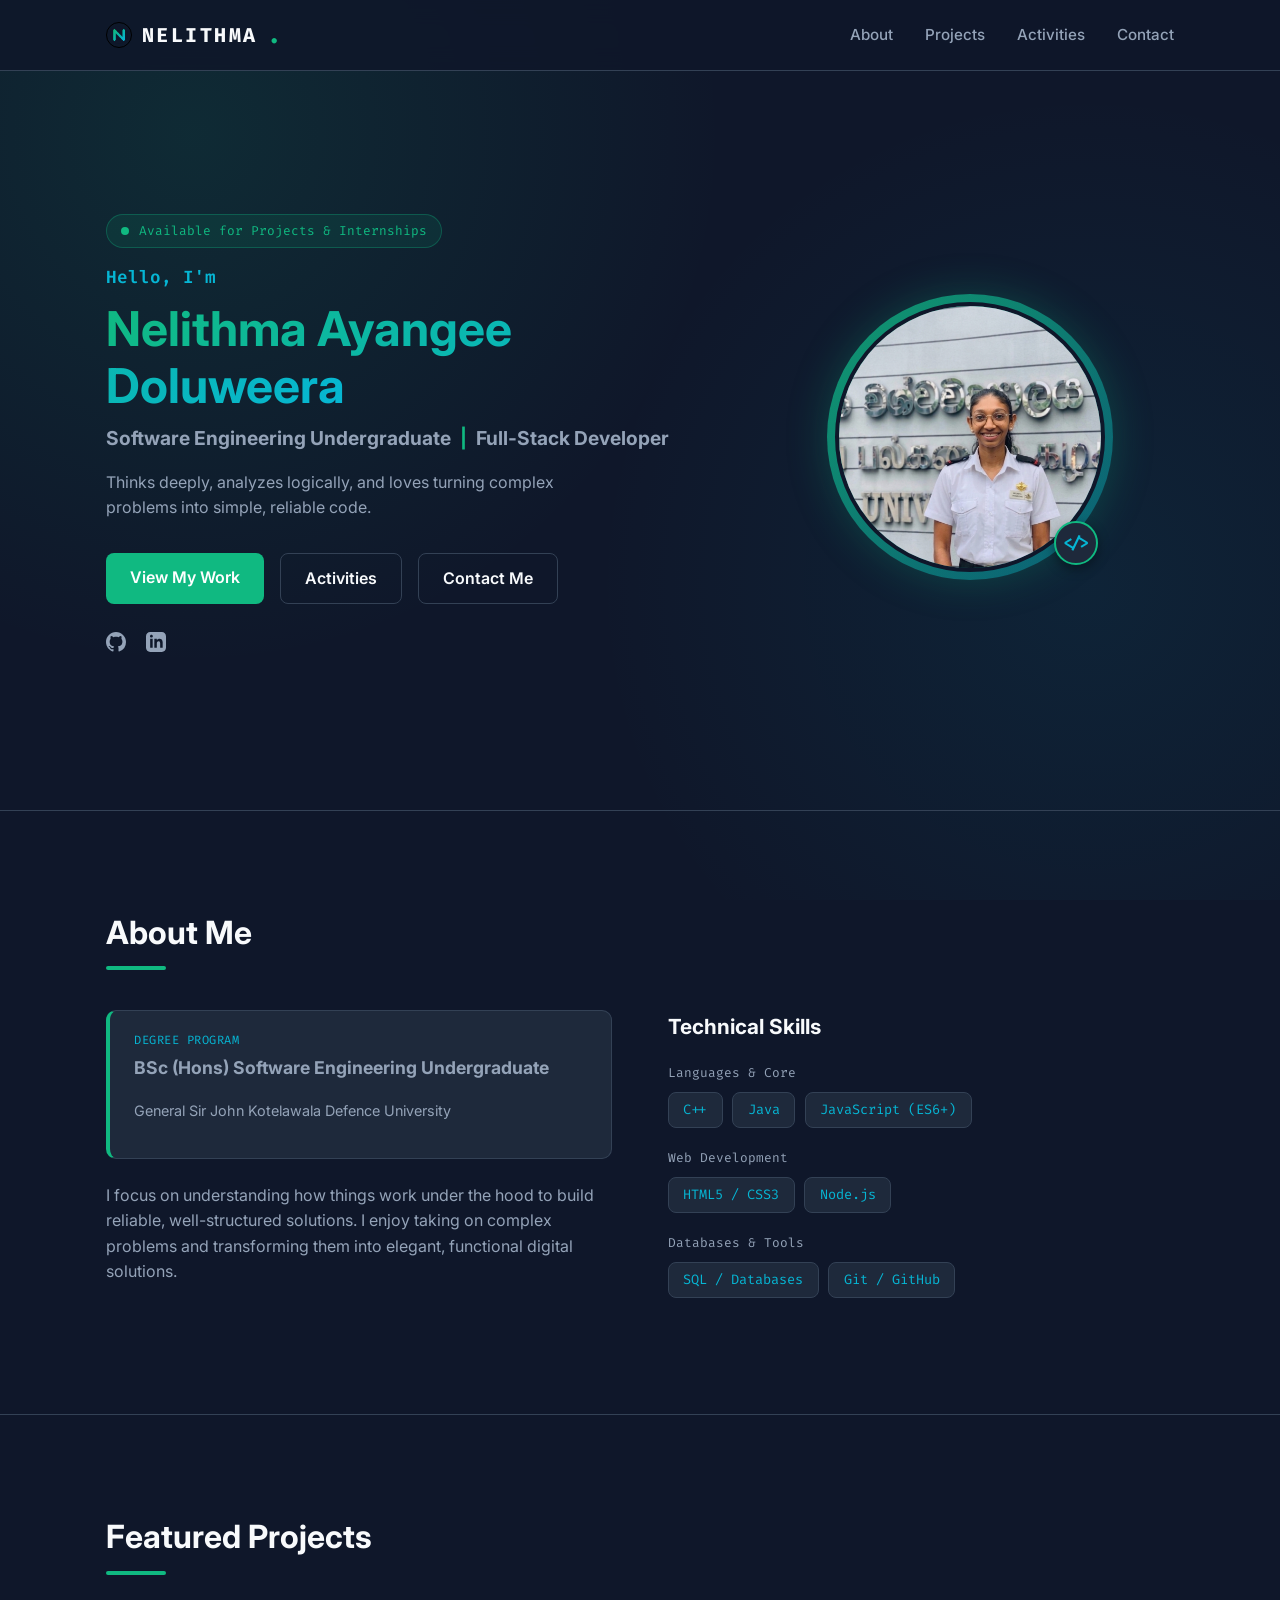
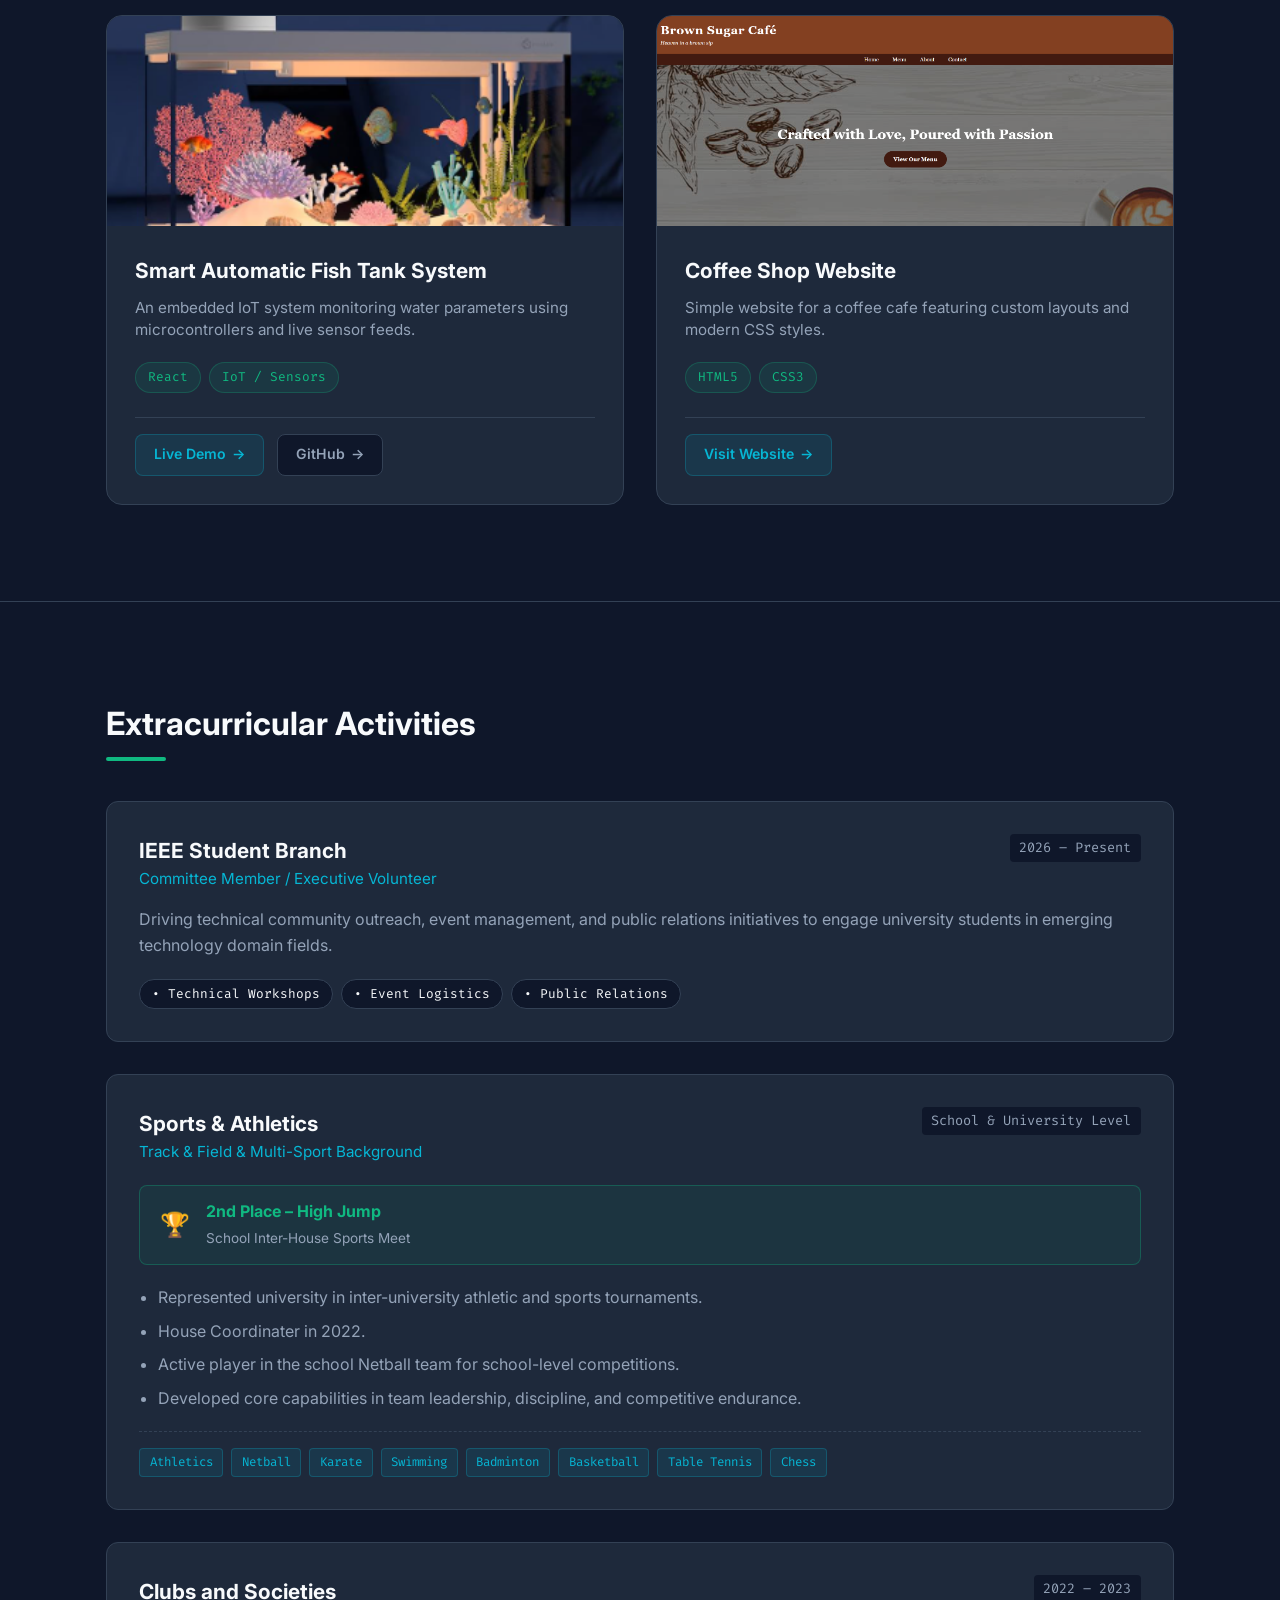
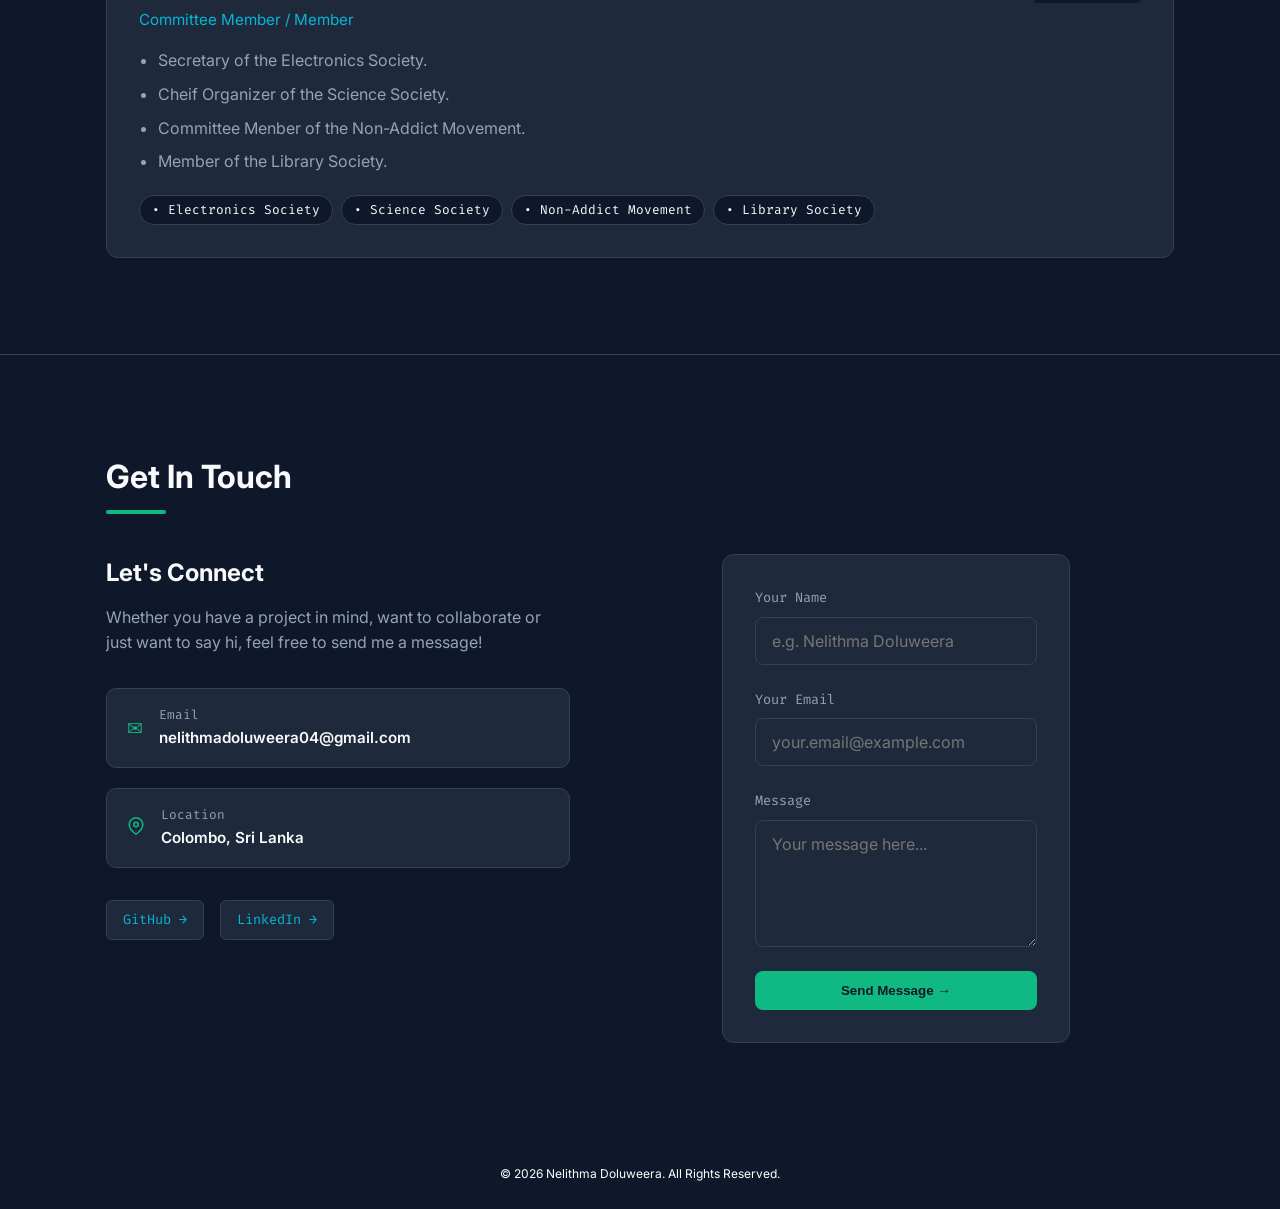
<file: index.html>
<!DOCTYPE html>
<html lang="en">
<head>
    <meta charset="UTF-8">
    <meta name="viewport" content="width=device-width, initial-scale=1.0">
    <title>Nelithma Doluweera | Personal Portfolio</title>
    <link rel="stylesheet" href="style.css">
</head>
<body>
    
    <!-- NAVBAR -->
    <header class="navbar-header">
        <div class="container navbar-container">
            <!-- Logo -->
            <a href="#hero" class="logo">
                <img src="logo.png" alt="Logo Icon" class="logo-icon">
                NELITHMA<span class="logo-dot">.</span>
            </a>

            <!-- Mobile Hamburger Menu Button -->
            <button class="mobile-toggle" aria-label="Toggle Navigation">
                <span class="bar"></span>
                <span class="bar"></span>
                <span class="bar"></span>
            </button>

            <!-- Navigation Links -->
            <nav class="nav-links">
                <a href="#about" class="nav-link">About</a>
                <a href="#projects" class="nav-link">Projects</a>
                <a href="#extracurricular" class="nav-link">Activities</a>
                <a href="#contact" class="nav-link">Contact</a>
            </nav>
        </div>
    </header>

    <!-- HERO SECTION -->
    <section class="hero" id="hero">
        <div class="container hero-grid">
            <div class="hero-content">
                <div class="status-badge">
                    <span class="status-dot"></span>
                    <span>Available for Projects & Internships</span>
                </div>

                <p class="tagline">Hello, I'm</p>
                <h1 class="hero-title">
                    <span class="gradient-text">Nelithma Ayangee Doluweera</span>
                </h1>
                <h2 class="hero-subtitle">
                    Software Engineering Undergraduate <span class="divider">|</span> Full-Stack Developer
                </h2>
                <p class="content">
                    Thinks deeply, analyzes logically, and loves turning complex problems into simple, reliable code.
                </p>

                <!-- CTA Buttons -->
                <div class="hero-buttons">
                    <a href="#projects" class="btn-primary">View My Work</a>
                    <a href="#extracurricular" class="btn-secondary">Activities</a>
                    <a href="#contact" class="btn-secondary">Contact Me</a>
                </div>

                <!-- Social Links Bar -->
                <div class="hero-socials">
                    <a href="https://github.com/nelithmadoluweera04" target="_blank" rel="noopener noreferrer" aria-label="GitHub">
                        <svg width="20" height="20" fill="currentColor" viewBox="0 0 24 24"><path d="M12 0C5.37 0 0 5.37 0 12c0 5.31 3.435 9.795 8.205 11.385.6.105.825-.255.825-.57 0-.285-.015-1.23-.015-2.235-3.015.555-3.795-.735-4.035-1.41-.135-.345-.72-1.41-1.23-1.695-.42-.225-1.02-.78-.015-.795.945-.015 1.62.87 1.845 1.23 1.08 1.815 2.805 1.305 3.495.99.105-.78.42-1.305.765-1.605-2.67-.3-5.46-1.335-5.46-5.925 0-1.305.465-2.385 1.23-3.225-.12-.3-.54-1.53.12-3.18 0 0 1.005-.315 3.3 1.23.96-.27 1.98-.405 3-.405s2.04.135 3 .405c2.295-1.56 3.3-1.23 3.3-1.23.66 1.65.24 2.88.12 3.18.765.84 1.23 1.905 1.23 3.225 0 4.605-2.805 5.625-5.475 5.925.435.375.81 1.095.81 2.22 0 1.605-.015 2.895-.015 3.3 0 .315.225.69.825.57A12.02 12.02 0 0024 12c0-6.63-5.37-12-12-12z"/></svg>
                    </a>
                    <a href="https://www.linkedin.com/in/nelithma-doluweera-b9782635b/" target="_blank" rel="noopener noreferrer" aria-label="LinkedIn">
                        <svg width="20" height="20" fill="currentColor" viewBox="0 0 24 24"><path d="M19 0h-14c-2.761 0-5 2.239-5 5v14c0 2.761 2.239 5 5 5h14c2.762 0 5-2.239 5-5v-14c0-2.761-2.238-5-5-5zm-11 19h-3v-11h3v11zm-1.5-12.268c-.966 0-1.75-.79-1.75-1.764s.784-1.764 1.75-1.764 1.75.79 1.75 1.764-.783 1.764-1.75 1.764zm13.5 12.268h-3v-5.604c0-3.368-4-3.113-4 0v5.604h-3v-11h3v1.765c1.396-2.586 7-2.777 7 2.476v6.759z"/></svg>
                    </a>
                </div>
            </div>

            <!-- Right Side: Profile Picture Frame -->
            <div class="profile-img-container">
                <div class="img-ring">
                    <img src="Screenshot_20260326_103352.jpg" alt="Nelithma Doluweera">
                    <div class="floating-badge">&lt;/&gt;</div>
                </div>
            </div>
        </div>
    </section>

    <!-- ABOUT SECTION -->
    <section class="about" id="about">
        <div class="container">
            <h2 class="section-title">About Me</h2>
            <div class="title-line"></div>

            <div class="about-grid">
                <!-- Left Side -->
                <div class="about-text">
                    <div class="education-card">
                        <span class="education-badge">Degree Program</span>
                        <p class="education-title">BSc (Hons) Software Engineering Undergraduate</p>
                        <p class="education-school">General Sir John Kotelawala Defence University</p>
                    </div>

                    <p>
                        I focus on understanding how things work under the hood to build reliable, well-structured solutions. 
                        I enjoy taking on complex problems and transforming them into elegant, functional digital solutions.
                    </p>
                </div>

                <!-- Right Side-->
                <div class="about-skills">
                    <h3 class="skills-heading">Technical Skills</h3>

                    <div class="skill-category">
                        <span class="category-title">Languages & Core</span>
                        <div class="skill-list">
                            <span class="skill-tag">C++</span>
                            <span class="skill-tag">Java</span>
                            <span class="skill-tag">JavaScript (ES6+)</span>
                        </div>
                    </div>

                    <div class="skill-category">
                        <span class="category-title">Web Development</span>
                        <div class="skill-list">
                            <span class="skill-tag">HTML5 / CSS3</span>
                            <span class="skill-tag">Node.js</span>
                        </div>
                    </div>

                    <div class="skill-category">
                        <span class="category-title">Databases & Tools</span>
                        <div class="skill-list">
                            <span class="skill-tag">SQL / Databases</span>
                            <span class="skill-tag">Git / GitHub</span>
                        </div>
                    </div>
                </div>
            </div>
        </div>
    </section>

    <!-- PROJECTS SECTION -->
    <section class="projects" id="projects">
        <div class="container">
            <h2 class="section-title">Featured Projects</h2>
            <div class="title-line"></div>

            <div class="projects-grid">
            
                <!-- Project 1 -->
                <article class="project-card">
                    <div class="project-img-wrapper">
                        <img src="Screenshot 2026-08-19 203626.png" alt="Smart Automatic Fish Tank System" class="project-img">
                        <div class="project-overlay"></div>
                    </div>
                    <div class="project-content">
                        <h3 class="project-title">Smart Automatic Fish Tank System</h3>
                        <p class="project-desc">An embedded IoT system monitoring water parameters using microcontrollers and live sensor feeds.</p>
                    
                        <div class="project-tags">
                            <span class="tech-tag">React</span>
                            <span class="tech-tag">IoT / Sensors</span>
                        </div>

                        <div class="project-links">
                            <a href="#" target="_blank" rel="noopener noreferrer" class="project-btn btn-demo">
                                <span>Live Demo</span> &rarr;
                            </a>
                            <a href="https://github.com/Hirushi7/Automated-Fishtank" target="_blank" rel="noopener noreferrer" class="project-btn btn-github">
                                <span>GitHub</span> &rarr;
                            </a>
                        </div>
                    </div>
                </article>

                <!-- Project 2 -->
                <article class="project-card">
                    <div class="project-img-wrapper">
                        <img src="Screenshot 2026-08-19 205919.png" alt="Coffee Shop Website" class="project-img">
                        <div class="project-overlay"></div>
                    </div>
                    <div class="project-content">
                        <h3 class="project-title">Coffee Shop Website</h3>
                        <p class="project-desc">Simple website for a coffee cafe featuring custom layouts and modern CSS styles.</p>
                    
                        <div class="project-tags">
                            <span class="tech-tag">HTML5</span>
                            <span class="tech-tag">CSS3</span>
                        </div>

                        <div class="project-links">
                            <a href="file:///C:/Users/Nelithma%20Doluweera/Documents/Year%201/Sem%202/WD%20Practical/Labsheet%207/Coffee%20shop.html" target="_blank" rel="noopener noreferrer" class="project-btn btn-demo">
                                <span>Visit Website</span> &rarr;
                            </a>
                        </div>
                    </div>
                </article>
            </div>
        </div>
    </section>

    <!-- EXTRACURRICULAR ACTIVITIES SECTION -->
    <section class="extracurricular" id="extracurricular">
        <div class="container">
            <h2 class="section-title">Extracurricular Activities</h2>
            <div class="title-line"></div>

            <div class="activities-grid">
                
                <!-- Card 1: IEEE Student Branch -->
                <article class="activity-card">
                    <div class="activity-header">
                        <div>
                            <h3 class="activity-title">IEEE Student Branch</h3>
                            <span class="activity-role">Committee Member / Executive Volunteer</span>
                        </div>
                        <span class="activity-date">2026 &ndash; Present</span>
                    </div>
                    <p class="activity-desc">
                        Driving technical community outreach, event management, and public relations initiatives to engage university students in emerging technology domain fields.
                    </p>
                    
                    <div class="activity-highlights">
                        <span class="highlight-chip">&bull; Technical Workshops</span>
                        <span class="highlight-chip">&bull; Event Logistics</span>
                        <span class="highlight-chip">&bull; Public Relations</span>
                    </div>
                </article>

                <!-- Card 2: Sports & Athletics -->
                <article class="activity-card">
                    <div class="activity-header">
                        <div>
                            <h3 class="activity-title">Sports & Athletics</h3>
                            <span class="activity-role">Track & Field & Multi-Sport Background</span>
                        </div>
                        <span class="activity-date">School & University Level</span>
                    </div>

                    <div class="achievement-banner">
                        <div class="achievement-icon">&#x1F3C6;</div>
                        <div class="achievement-text">
                            <strong>2nd Place &ndash; High Jump</strong>
                            <span>School Inter-House Sports Meet</span>
                        </div>
                    </div>

                    <ul class="activity-list">
                        <li>Represented university in inter-university athletic and sports tournaments.</li>
                        <li>House Coordinater in 2022.</li>
                        <li>Active player in the school Netball team for school-level competitions.</li>
                        <li>Developed core capabilities in team leadership, discipline, and competitive endurance.</li>
                    </ul>

                    <!-- Sports Tags -->
                    <div class="sports-tags">
                        <span class="sport-tag">Athletics</span>
                        <span class="sport-tag">Netball</span>
                        <span class="sport-tag">Karate</span>
                        <span class="sport-tag">Swimming</span>
                        <span class="sport-tag">Badminton</span>
                        <span class="sport-tag">Basketball</span>
                        <span class="sport-tag">Table Tennis</span>
                        <span class="sport-tag">Chess</span>
                    </div>
                </article>

                <!-- Card 3: Clubs and Societies -->
                <article class="activity-card">
                    <div class="activity-header">
                        <div>
                            <h3 class="activity-title">Clubs and Societies</h3>
                            <span class="activity-role">Committee Member / Member</span>
                        </div>
                        <span class="activity-date">2022 &ndash; 2023</span>
                    </div>
                    <ul class="activity-list">
                        <li>Secretary of the Electronics Society.</li>
                        <li>Cheif Organizer of the Science Society.</li>
                        <li>Committee Menber of the Non-Addict Movement.</li>
                        <li>Member of the Library Society.</li>
                    </ul>
                    
                    <div class="activity-highlights">
                        <span class="highlight-chip">&bull; Electronics Society</span>
                        <span class="highlight-chip">&bull; Science Society</span>
                        <span class="highlight-chip">&bull; Non-Addict Movement</span>
                        <span class="highlight-chip">&bull; Library Society</span>
                    </div>
                </article>
            </div>
        </div>
    </section>

    <!-- CONTACT SECTION -->
    <section class="contact" id="contact">
        <div class="container">
            <h2 class="section-title">Get In Touch</h2>
            <div class="title-line"></div>

            <div class="contact-grid">
                <!-- Left Side -->
                <div class="contact-info">
                    <h3 class="contact-subtitle">Let's Connect</h3>
                    <p class="contact-text">
                        Whether you have a project in mind, want to collaborate or just want to say hi, feel free to send me a message!
                    </p>

                    <div class="info-items">
                        <div class="info-card">
                            <div class="info-icon">&#x2709;</div>
                            <div>
                                <span class="info-label">Email</span>
                                <a href="mailto:nelithmadoluweera04@gmail.com" class="info-val">nelithmadoluweera04@gmail.com</a>
                            </div>
                        </div>

                        <div class="info-card">
                            <div class="info-icon">
                                <svg width="18" height="18" viewBox="0 0 24 24" fill="none" stroke="currentColor" stroke-width="2" stroke-linecap="round" stroke-linejoin="round">
                                    <path d="M21 10c0 7-9 13-9 13s-9-6-9-13a9 9 0 0 1 18 0z"></path>
                                    <circle cx="12" cy="10" r="3"></circle>
                                </svg>
                            </div>
                            <div>
                                <span class="info-label">Location</span>
                                <span class="info-val">Colombo, Sri Lanka</span>
                            </div>
                        </div>
                    </div>

                    <!-- Quick Social Links -->
                    <div class="social-links">
                        <a href="https://github.com/nelithmadoluweera04" target="_blank" rel="noopener noreferrer" class="social-btn">GitHub &rarr;</a>
                        <a href="https://www.linkedin.com/in/nelithma-doluweera-b9782635b/" target="_blank" rel="noopener noreferrer" class="social-btn">LinkedIn &rarr;</a>
                    </div>
                </div>

                <!-- Right Side -->
                <form class="contact-form" action="https://formspree.io/f/xzebpvod" method="POST">
                    <div class="form-group">
                        <label for="name">Your Name</label>
                        <input type="text" id="name" name="name" placeholder="e.g. Nelithma Doluweera" required>
                    </div>

                    <div class="form-group">
                        <label for="email">Your Email</label>
                        <input type="email" id="email" name="email" placeholder="your.email@example.com" required>
                    </div>

                    <div class="form-group">
                        <label for="message">Message</label>
                        <textarea id="message" name="message" rows="5" placeholder="Your message here..." required></textarea>
                    </div>

                    <button type="submit" class="btn-primary submit-btn">Send Message &rarr;</button>
                </form>
            </div>
        </div>
    </section>

      <footer>
        <p class="copyright">&copy; 2026 Nelithma Doluweera. All Rights Reserved.</p>
    </footer>

    <script src="script.js"></script>
</body>
</html>
</file>
<file: style.css>
@import url('https://fonts.googleapis.com/css2?family=Fira+Code:wght@400;600&family=Inter:wght@400;600;700;800&display=swap');

/*-- VARIABLES & RESET --*/

:root {
    --primary: #10b981;
    --primary-hover: #059669;
    --bg-dark: #0f172a;
    --bg-card: #1e293b;
    --text-main: #f8fafc;
    --text-muted: #94a3b8;
    --accent: #06b6d4;
    --border-color: #334155;
    --font-sans: 'Inter', -apple-system, BlinkMacSystemFont, 'Segoe UI', Roboto, sans-serif;
    --font-mono: 'Fira Code', monospace;
    --transition: all 0.3s ease;
}

* {
    margin: 0;
    padding: 0;
    box-sizing: border-box;
}

html {
    scroll-behavior: smooth;
}

body {
    font-family: var(--font-sans);
    background-color: var(--bg-dark);
    background: radial-gradient(circle at 15% 15%, rgba(16, 185, 129, 0.12) 0%, transparent 40%),
                radial-gradient(circle at 85% 65%, rgba(6, 182, 212, 0.08) 0%, transparent 40%),
                var(--bg-dark);
    background-attachment: fixed;
    color: var(--text-main);
    line-height: 1.6;
}

.container {
    width: 90%;
    max-width: 1100px;
    margin: 0 auto;
    padding: 0 1rem;
}

a {
    color: var(--accent);
    text-decoration: none;
    transition: var(--transition);
}

a:hover {
    color: var(--primary);
}

ul {
    list-style: none;
}

img {
    max-width: 100%;
    height: auto;
    display: block;
}

.tagline, 
.tech-tag, 
.activity-date, 
.logo, 
.status-badge, 
.floating-badge, 
.education-badge, 
.category-title, 
.skill-tag, 
.highlight-chip, 
.sport-tag, 
.info-label, 
.social-btn, 
.form-group label {
    font-family: var(--font-mono);
}

/*-- TYPOGRAPHY & UTILITIES --*/

.section-title {
    font-size: 2rem;
    font-weight: 700;
    color: var(--text-main);
    margin-bottom: 0.5rem;
}

.title-line {
    width: 60px;
    height: 4px;
    background-color: var(--primary);
    border-radius: 2px;
    margin-bottom: 2.5rem;
}

.gradient-text {
    background: linear-gradient(135deg, #10b981 0%, #06b6d4 100%);
    -webkit-background-clip: text;
    -webkit-text-fill-color: transparent;
}

.btn-primary, .btn-secondary {
    display: inline-block;
    padding: 0.75rem 1.5rem;
    border-radius: 8px;
    font-weight: 600;
    cursor: pointer;
    border: none;
    transition: var(--transition);
}

.btn-primary {
    background-color: var(--primary);
    color: #ffffff;
}

.btn-primary:hover {
    background-color: var(--primary-hover);
    color: #ffffff;
}

.btn-secondary {
    background-color: transparent;
    color: var(--text-main);
    border: 1px solid var(--border-color);
}

.btn-secondary:hover {
    background-color: var(--bg-card);
    border-color: var(--primary);
}

/*-- NAVBAR --*/

.navbar,
.navbar-header {
    position: fixed;
    top: 0;
    left: 0;
    width: 100%;
    background-color: rgba(15, 23, 42, 0.85);
    backdrop-filter: blur(12px);
    -webkit-backdrop-filter: blur(12px);
    border-bottom: 1px solid var(--border-color);
    z-index: 1000;
}

.navbar .container,
.navbar-container {
    display: flex;
    justify-content: space-between;
    align-items: center;
    height: 70px;
}

.logo {
    font-size: 1.25rem;
    font-weight: 800;
    letter-spacing: 2.5px;
    color: var(--text-main);
    text-decoration: none;
    transition: var(--transition);
    display: inline-flex;
    align-items: center;
    gap: 0.6rem;
    text-decoration: none;
}

.logo-icon {
    width: 26px;
    height: 26px;
    object-fit: contain;
    border: 1px solid #000000;
    border-radius: 50%;
    padding: 3px;
    
    transition: transform 0.3s ease, border-color 0.3s ease;
}

.logo:hover .logo-icon {
    transform: translateY(-1px) scale(1.08);
    border-color: #10b981;
}

.logo span,
.logo-dot {
    color: var(--primary);
    font-size: 1.5rem;
    line-height: 0;
}

.nav-links {
    display: flex;
    gap: 2rem;
    align-items: center;
}

.nav-link {
    position: relative;
    font-size: 0.95rem;
    font-weight: 500;
    color: var(--text-muted);
    text-decoration: none;
    padding: 0.4rem 0;
    transition: color 0.3s ease;
}

.nav-link:hover,
.nav-links a.active {
    color: var(--text-main);
}

.nav-link::after {
    content: '';
    position: absolute;
    bottom: 0;
    left: 0;
    width: 0%;
    height: 2px;
    background-color: var(--primary);
    transition: width 0.3s cubic-bezier(0.4, 0, 0.2, 1);
    border-radius: 2px;
}

.nav-link:hover::after {
    width: 100%;
}

.mobile-toggle {
    display: none;
    background: none;
    border: none;
    cursor: pointer;
    flex-direction: column;
    gap: 5px;
}

.mobile-toggle .bar {
    width: 24px;
    height: 2px;
    background-color: var(--text-main);
    border-radius: 2px;
    transition: var(--transition);
}

/*-- HERO SECTION --*/

.hero {
    padding: 10rem 0 6rem 0;
    min-height: 90vh;
    display: flex;
    align-items: center;
}

.hero-grid {
    display: grid;
    grid-template-columns: 1.2fr 0.8fr;
    gap: 3rem;
    align-items: center;
}

.tagline {
    color: var(--accent);
    font-size: 1.1rem;
    font-weight: 600;
}

.hero-title {
    font-size: 3rem;
    line-height: 1.2;
    margin: 0.5rem 0;
}

.hero-subtitle {
    font-size: 1.2rem;
    color: var(--text-muted);
    margin-bottom: 1rem;
}

.hero-subtitle .divider {
    color: var(--primary);
    margin: 0 0.3rem;
}

.content {
    color: var(--text-muted);
    margin-bottom: 2rem;
    max-width: 500px;
}

.hero-buttons {
    display: flex;
    flex-wrap: wrap;
    gap: 1rem;
}

.status-badge {
    display: inline-flex;
    align-items: center;
    gap: 0.6rem;
    background: rgba(16, 185, 129, 0.1);
    border: 1px solid rgba(16, 185, 129, 0.3);
    padding: 0.35rem 0.9rem;
    border-radius: 20px;
    font-size: 0.8rem;
    color: var(--primary);
    margin-bottom: 1rem;
}

.status-dot {
    width: 8px;
    height: 8px;
    background-color: var(--primary);
    border-radius: 50%;
    box-shadow: 0 0 0 0 rgba(16, 185, 129, 0.7);
    animation: pulse 1.8s infinite;
}

@keyframes pulse {
    0% { box-shadow: 0 0 0 0 rgba(16, 185, 129, 0.7); }
    70% { box-shadow: 0 0 0 8px rgba(16, 185, 129, 0); }
    100% { box-shadow: 0 0 0 0 rgba(16, 185, 129, 0); }
}

.profile-img-container {
    display: flex;
    justify-content: center;
}

.img-ring {
    position: relative;
    padding: 8px;
    border-radius: 50%;
    background: linear-gradient(135deg, rgba(16, 185, 129, 0.8), rgba(6, 182, 212, 0.4));
    box-shadow: 0 0 40px rgba(16, 185, 129, 0.25);
}

.img-ring img {
    width: 270px;
    height: 270px;
    border-radius: 50%;
    object-fit: cover;
    display: block;
    border: 4px solid var(--bg-dark);
}

.floating-badge {
    position: absolute;
    bottom: 15px;
    right: 15px;
    background: var(--bg-card);
    border: 2px solid var(--primary);
    color: var(--accent);
    font-size: 1rem;
    font-weight: bold;
    width: 44px;
    height: 44px;
    border-radius: 50%;
    display: flex;
    align-items: center;
    justify-content: center;
    box-shadow: 0 4px 12px rgba(0, 0, 0, 0.4);
}

.hero-socials {
    display: flex;
    gap: 1.25rem;
    margin-top: 1.75rem;
}

.hero-socials a {
    color: var(--text-muted);
    transition: var(--transition);
}

.hero-socials a:hover {
    color: var(--primary);
    transform: translateY(-3px);
}

/*-- ABOUT SECTION --*/

.about {
    padding: 6rem 0;
    border-top: 1px solid var(--border-color);
}

.about-grid {
    display: grid;
    grid-template-columns: 1fr 1fr;
    gap: 3.5rem;
    align-items: start;
}

.about-text p {
    color: var(--text-muted);
    margin-bottom: 1rem;
}

.education-card {
    background-color: var(--bg-card);
    border: 1px solid var(--border-color);
    border-left: 4px solid var(--primary);
    padding: 1.25rem 1.5rem;
    border-radius: 10px;
    margin-bottom: 1.5rem;
}

.education-badge {
    font-size: 0.75rem;
    color: var(--accent);
    text-transform: uppercase;
    letter-spacing: 0.5px;
    display: block;
    margin-bottom: 0.25rem;
}

.education-title {
    font-size: 1.1rem;
    font-weight: 700;
    color: var(--text-main);
}

.education-school {
    font-size: 0.9rem;
    color: var(--text-muted);
}

.skills-heading {
    font-size: 1.3rem;
    font-weight: 700;
    color: var(--text-main);
    margin-bottom: 1.25rem;
}

.skill-category {
    margin-bottom: 1.25rem;
}

.category-title {
    display: block;
    font-size: 0.8rem;
    color: var(--text-muted);
    margin-bottom: 0.5rem;
}

.skill-list {
    display: flex;
    flex-wrap: wrap;
    gap: 0.6rem;
}

.skill-tag {
    font-size: 0.85rem;
    background-color: var(--bg-card);
    border: 1px solid var(--border-color);
    color: var(--accent);
    padding: 0.4rem 0.9rem;
    border-radius: 8px;
    transition: var(--transition);
}

.skill-tag:hover {
    border-color: var(--primary);
    background-color: rgba(16, 185, 129, 0.1);
    color: var(--text-main);
    transform: translateY(-2px);
}

/*-- PROJECTS SECTION --*/

.projects {
    padding: 6rem 0;
    border-top: 1px solid var(--border-color);
}

.projects-grid {
    display: grid;
    grid-template-columns: repeat(auto-fit, minmax(320px, 1fr));
    gap: 2rem;
}

.project-card {
    background-color: var(--bg-card);
    border: 1px solid var(--border-color);
    border-radius: 16px;
    overflow: hidden;
    display: flex;
    flex-direction: column;
    transition: transform 0.3s cubic-bezier(0.4, 0, 0.2, 1), 
                border-color 0.3s ease, 
                box-shadow 0.3s ease;
}

.project-card:hover {
    transform: translateY(-8px);
    border-color: rgba(16, 185, 129, 0.5);
    box-shadow: 0 16px 32px -10px rgba(16, 185, 129, 0.15);
}

.project-img-wrapper {
    position: relative;
    width: 100%;
    height: 210px;
    overflow: hidden;
}

.project-img {
    width: 100%;
    height: 100%;
    object-fit: cover;
    transition: transform 0.5s ease;
}

.project-card:hover .project-img {
    transform: scale(1.05);
}

.project-content {
    padding: 1.75rem;
    display: flex;
    flex-direction: column;
    flex-grow: 1;
}

.project-title {
    font-size: 1.3rem;
    font-weight: 700;
    color: var(--text-main);
    margin-bottom: 0.6rem;
}

.project-desc {
    color: var(--text-muted);
    font-size: 0.95rem;
    line-height: 1.5;
    margin-bottom: 1.25rem;
}

.project-tags {
    display: flex;
    flex-wrap: wrap;
    gap: 0.5rem;
    margin-bottom: 1.5rem;
    margin-top: auto;
}

.tech-tag {
    font-size: 0.8rem;
    background-color: rgba(16, 185, 129, 0.1);
    color: var(--primary);
    border: 1px solid rgba(16, 185, 129, 0.25);
    padding: 0.25rem 0.75rem;
    border-radius: 20px;
}

.project-links {
    display: flex;
    gap: 0.85rem;
    align-items: center;
    padding-top: 1rem;
    border-top: 1px solid var(--border-color);
}

.project-btn {
    display: inline-flex;
    align-items: center;
    gap: 0.4rem;
    font-size: 0.88rem;
    font-weight: 600;
    padding: 0.55rem 1.1rem;
    border-radius: 8px;
    transition: var(--transition);
}

.btn-demo {
    background-color: rgba(6, 182, 212, 0.1);
    color: var(--accent);
    border: 1px solid rgba(6, 182, 212, 0.25);
}

.btn-demo:hover {
    background-color: var(--accent);
    color: var(--bg-dark);
}

.btn-github {
    background-color: var(--bg-dark);
    color: var(--text-muted);
    border: 1px solid var(--border-color);
}

.btn-github:hover {
    background-color: var(--border-color);
    color: var(--text-main);
}

/*-- EXTRACURRICULAR SECTION --*/

.extracurricular {
    padding: 6rem 0;
    border-top: 1px solid var(--border-color);
}

.activities-grid {
    display: grid;
    gap: 2rem;
}

.activity-card {
    background-color: var(--bg-card);
    border: 1px solid var(--border-color);
    border-radius: 12px;
    padding: 2rem;
}

.activity-header {
    display: flex;
    justify-content: space-between;
    align-items: flex-start;
    margin-bottom: 1rem;
}

.activity-title {
    font-size: 1.3rem;
}

.activity-role {
    color: var(--accent);
    font-size: 0.95rem;
    display: block;
}

.activity-date {
    color: var(--text-muted);
    font-size: 0.85rem;
    background-color: var(--bg-dark);
    padding: 0.2rem 0.6rem;
    border-radius: 4px;
}

.activity-desc {
    color: var(--text-muted);
}

.activity-list {
    list-style-type: disc;
    padding-left: 1.2rem;
    color: var(--text-muted);
}

.activity-list li {
    margin-bottom: 0.5rem;
}

.activity-list strong {
    color: var(--text-main);
}

.achievement-banner {
    display: flex;
    align-items: center;
    gap: 1rem;
    background: rgba(16, 185, 129, 0.08);
    border: 1px solid rgba(16, 185, 129, 0.3);
    padding: 0.85rem 1.25rem;
    border-radius: 8px;
    margin: 1.25rem 0;
}

.achievement-icon {
    font-size: 1.5rem;
}

.achievement-text strong {
    display: block;
    color: var(--primary);
    font-size: 1rem;
}

.achievement-text span {
    font-size: 0.85rem;
    color: var(--text-muted);
}

.activity-highlights {
    display: flex;
    flex-wrap: wrap;
    gap: 0.5rem;
    margin-top: 1.25rem;
}

.highlight-chip {
    font-size: 0.8rem;
    color: var(--text-main);
    background-color: var(--bg-dark);
    padding: 0.25rem 0.75rem;
    border-radius: 20px;
    border: 1px solid var(--border-color);
}

.sports-tags {
    display: flex;
    flex-wrap: wrap;
    gap: 0.5rem;
    margin-top: 1.25rem;
    padding-top: 1rem;
    border-top: 1px dashed var(--border-color);
}

.sport-tag {
    font-size: 0.78rem;
    background-color: rgba(6, 182, 212, 0.1);
    color: var(--accent);
    border: 1px solid rgba(6, 182, 212, 0.25);
    padding: 0.2rem 0.6rem;
    border-radius: 4px;
    transition: var(--transition);
}

.sport-tag:hover {
    background-color: var(--accent);
    color: var(--bg-dark);
    cursor: default;
}

/*-- CONTACT SECTION --*/

.contact {
    padding: 6rem 0;
    border-top: 1px solid var(--border-color);
}

.contact-grid {
    display: grid;
    grid-template-columns: 1fr 1.2fr;
    gap: 3rem;
    align-items: start;
}

.contact-subtitle {
    font-size: 1.5rem;
    margin-bottom: 0.75rem;
    color: var(--text-main);
}

.contact-text {
    color: var(--text-muted);
    margin-bottom: 2rem;
    line-height: 1.6;
}

.info-items {
    display: flex;
    flex-direction: column;
    gap: 1.25rem;
    margin-bottom: 2rem;
}

.info-card {
    display: flex;
    align-items: center;
    gap: 1rem;
    background-color: var(--bg-card);
    border: 1px solid var(--border-color);
    padding: 1rem 1.25rem;
    border-radius: 10px;
    transition: var(--transition);
}

.info-card:hover {
    border-color: var(--primary);
    transform: translateX(4px);
}

.info-icon {
    font-size: 1.2rem;
    color: var(--primary);
}

.info-label {
    display: block;
    font-size: 0.8rem;
    color: var(--text-muted);
}

.info-val {
    font-weight: 600;
    color: var(--text-main);
    font-size: 0.95rem;
}

.social-links {
    display: flex;
    gap: 1rem;
}

.social-btn {
    font-size: 0.85rem;
    padding: 0.5rem 1rem;
    border-radius: 6px;
    background-color: var(--bg-card);
    border: 1px solid var(--border-color);
    color: var(--accent);
}

.social-btn:hover {
    background-color: var(--primary);
    color: #ffffff;
    border-color: var(--primary);
}

.contact-form {
    max-width: 600px;
    margin: 0 auto;
    display: flex;
    flex-direction: column;
    gap: 1.5rem;
    background-color: var(--bg-card);
    border: 1px solid var(--border-color);
    padding: 2rem;
    border-radius: 12px;
}

.form-group {
    display: flex;
    flex-direction: column;
    gap: 0.5rem;
}

.form-group label {
    font-size: 0.85rem;
    color: var(--text-muted);
}

.form-group input,
.form-group textarea {
    background-color: var(--bg-card);
    border: 1px solid var(--border-color);
    padding: 0.8rem 1rem;
    border-radius: 8px;
    color: var(--text-main);
    font-family: inherit;
    font-size: 1rem;
    transition: var(--transition);
}

.form-group input:focus,
.form-group textarea:focus {
    outline: none;
    border-color: var(--primary);
    box-shadow: 0 0 12px rgba(16, 185, 129, 0.25);
}

.submit-btn {
    width: 100%;
    color: #0f172a;
}

.submit-btn:hover {
    transform: translateY(-2px);
    box-shadow: 0 6px 20px rgba(16, 185, 129, 0.35);
}

/*-- RESPONSIVE DESIGN --*/

@media (max-width: 768px) {
    .mobile-toggle {
        display: flex;
    }

    .nav-links {
        display: none;
        position: absolute;
        top: 70px;
        left: 0;
        width: 100%;
        background-color: rgba(15, 23, 42, 0.95);
        backdrop-filter: blur(12px);
        -webkit-backdrop-filter: blur(12px);
        flex-direction: column;
        padding: 1.5rem 0;
        gap: 1.5rem;
        border-bottom: 1px solid var(--border-color);
        box-shadow: 0 10px 25px rgba(0, 0, 0, 0.5);
    }

    .nav-links.active {
        display: flex !important;
    }

    .hero-grid, 
    .about-grid,
    .contact-grid {
        grid-template-columns: 1fr;
    }

    .hero-grid,
    .about-grid {
        text-align: center;
    }

    .hero-title {
        font-size: 2.2rem;
    }

    .hero-buttons {
        justify-content: center;
    }

    .content {
        margin: 0 auto 2rem auto;
    }

    .title-line {
        display: flex;
        flex-direction: column;
        align-items: flex-start;
        text-align: left;
    }

    .activity-header {
        flex-direction: column;
        gap: 0.5rem;
    }

}

footer {
    background-color: #0f172a;
    color: #ffffff;
    text-align: center;
    padding: 25px 10px;
}

.social-icons {
    display: flex;
    justify-content: center;
    gap: 20px;
    margin-bottom: 10px;
}

.social-icons i {
    color: #ffffff;
    margin: 0 10px;
    font-size: 24px;
    text-decoration: none;
    transition: color 0.3s;
}

.social-icons a:hover {
    color: #d7ccc8;
}

.copyright {
    font-size: 0.75rem;
    color: #ffffff;
}
</file>
